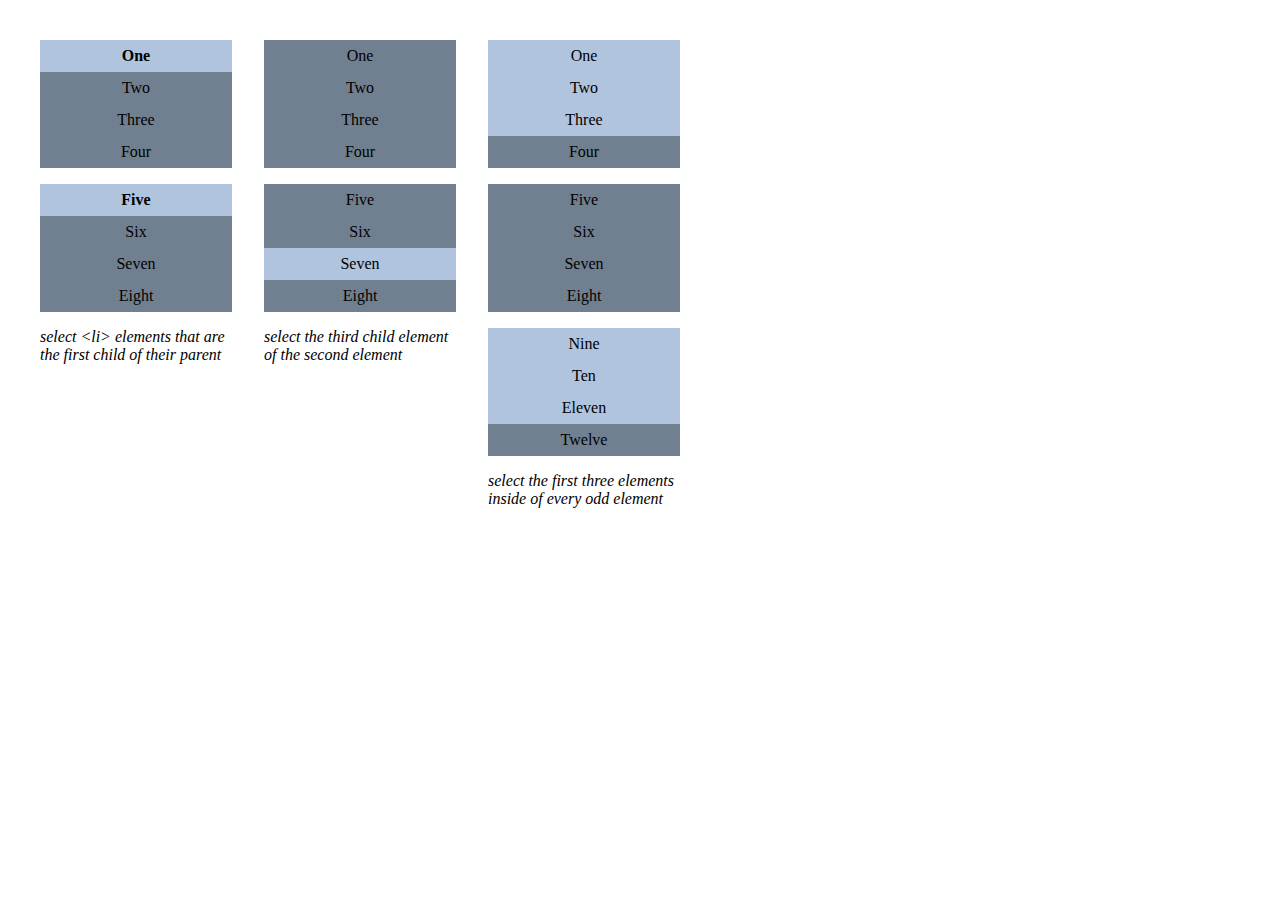
<file: CSS-nth-child/index.html>
<!DOCTYPE html>
<html lang="en">

<head>
	<meta charset="UTF-8">
	<meta http-equiv="X-UA-Compatible" content="IE=edge">
	<meta name="viewport" content="width=device-width, initial-scale=1.0">
	<title>Document</title>
	<link rel="stylesheet" href="style.css">
</head>

<body>
	<div class="one">
		<ul>
			<li>One</li>
			<li>Two</li>
			<li>Three</li>
			<li>Four</li>
		</ul>
		<ol>
			<li>Five</li>
			<li>Six</li>
			<li>Seven</li>
			<li>Eight</li>
		</ol>
		<i>select &lt;li&gt; elements that are the first child of their parent</i>
	</div>

	<div class="two">
		<ul>
			<li>One</li>
			<li>Two</li>
			<li>Three</li>
			<li>Four</li>
		</ul>
		<ol>
			<li>Five</li>
			<li>Six</li>
			<li>Seven</li>
			<li>Eight</li>
		</ol>
		<i>select the third child element of the second element</i>
	</div>

	<div class="three">
		<ul>
			<li>One</li>
			<li>Two</li>
			<li>Three</li>
			<li>Four</li>
		</ul>
		<ol>
			<li>Five</li>
			<li>Six</li>
			<li>Seven</li>
			<li>Eight</li>
		</ol>
		<ul>
			<li>Nine</li>
			<li>Ten</li>
			<li>Eleven</li>
			<li>Twelve</li>
		</ul>
		<i>select the first three elements inside of every odd element</i>
	</div>
</body>

</html>
</file>
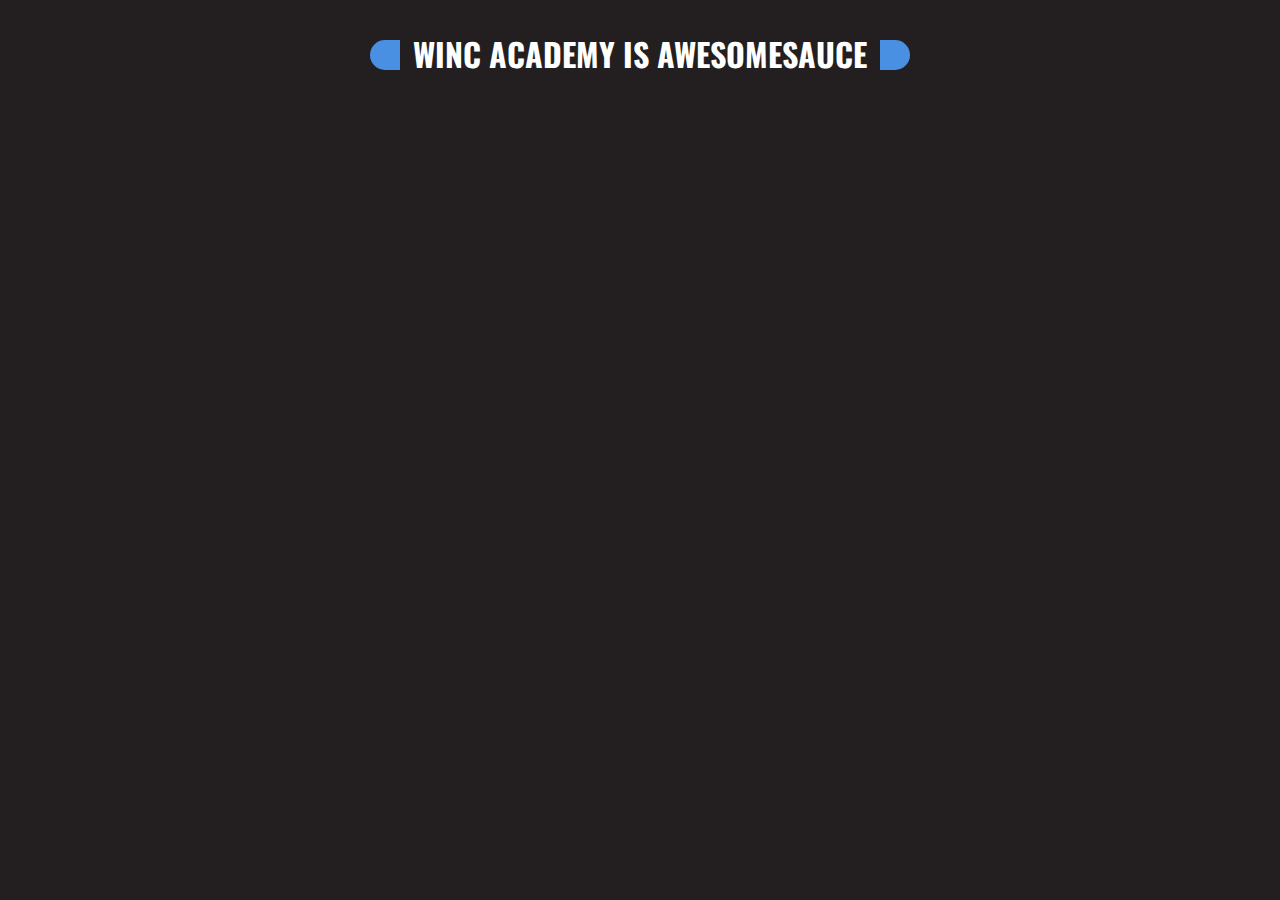
<file: pseudo-elements/index.html>
<!DOCTYPE html>
<html lang="en">

<head>
	<meta charset="UTF-8">
	<meta http-equiv="X-UA-Compatible" content="IE=edge">
	<meta name="viewport" content="width=device-width, initial-scale=1.0">
	<title>Document</title>
	<link rel="stylesheet" href="style.css">
</head>

<body>
	<h1>Winc Academy is awesomesauce</h1>
</body>

</html>
</file>
<file: CSS-nth-child/style.css>
body {
	padding: 1em 2em;
  }
  
  ul, ol {
	list-style: none;
	padding: 0;
  }
  li {
	text-align: center;
	line-height: 2;
	background: slategrey;
  }
  div {
	width: 12em;
	float: left;
	margin-right: 2em;
  }
  hr {
	clear: both;
	padding-top: 1em;
	border: 0;
	border-bottom: 1px solid grey;
  }
  

  .one li:nth-child(1) {
	  font-weight: bold;
	  background-color: lightsteelblue;
  }

  .two ol li:nth-child(3) {
	  background-color: lightsteelblue;
  }

  .three ul li:nth-child(-n+3) {
	  background-color: lightsteelblue;
  }
  
  div:before {
	font-family: monospace;
	white-space: nowrap;
	font-size: 12px; 
  }
</file>
<file: pseudo-elements/style.css>
@import url("https://fonts.googleapis.com/css?family=Oswald:700");

body     {
  background:#231F20;
  text-align:center;
}

h1         {
  color:#FFF;
  font-family:'Oswald';
  font-weight:700;
  position:relative;  
  margin:30px auto;
  text-transform:uppercase;
  width:550px;
}

h1::before, h1::after {
	content: "";
	display: inline-block;
	background: #4A90E2;
	height: 30px;
	width: 30px;
	position: absolute;
}

h1::before {  
	border-radius: 200px 0px 0px 200px;
	top: 10px;
	left: 5px;
}

h1::after { 
	border-radius: 0px 200px 200px 0px;
	top: 10px;
	right: 5px;
}
</file>
